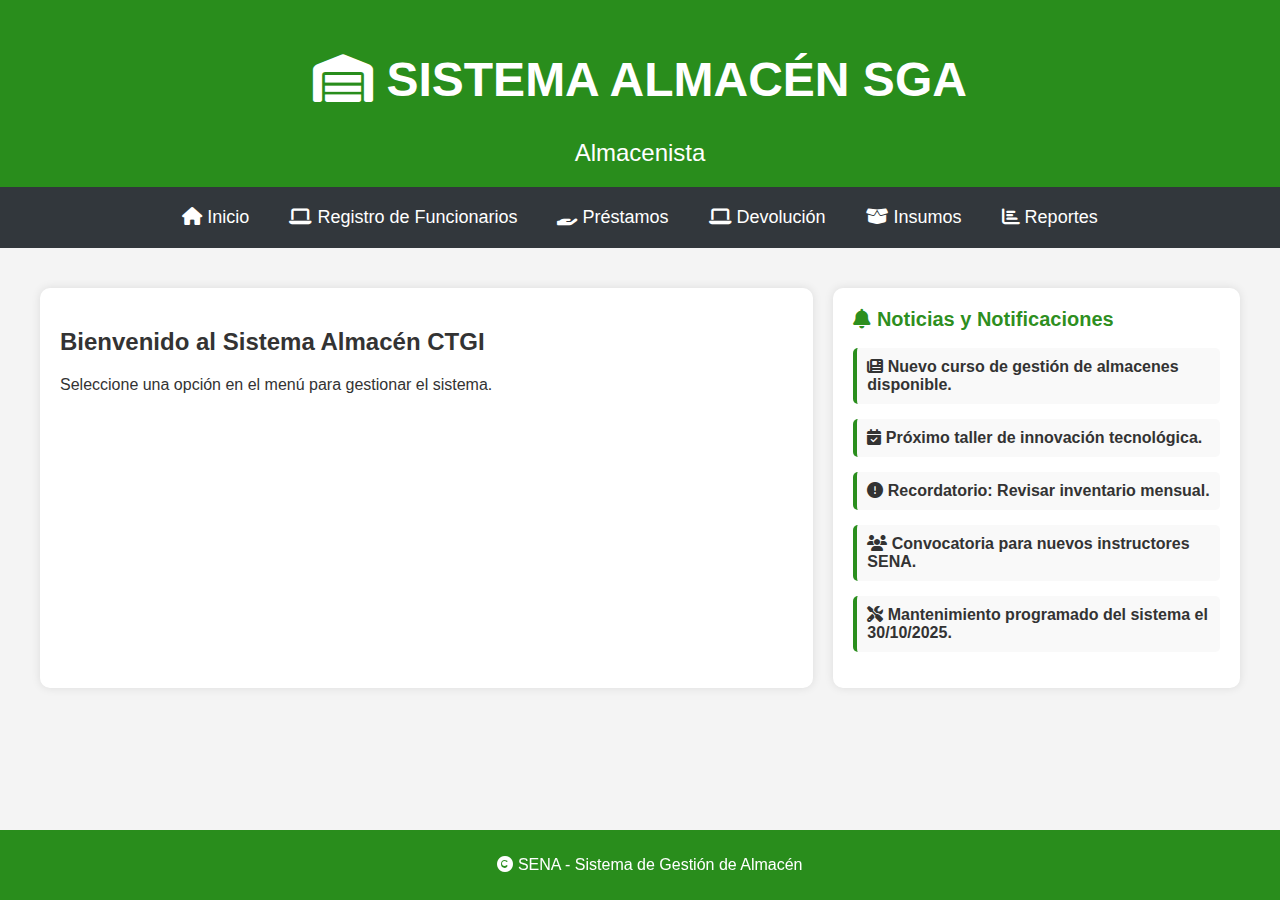
<file: index.html>
<!DOCTYPE html>
<html lang="es">
<head>
    <meta charset="UTF-8">
    <meta name="viewport" content="width=device-width, initial-scale=1.0">
    <title>Sistema Almacén SGA</title>
    <link rel="stylesheet" href="https://cdnjs.cloudflare.com/ajax/libs/font-awesome/6.4.2/css/all.min.css">
    <style>
        body {
            font-family: Arial, sans-serif;
            margin: 0;
            padding: 0;
            background-color: #f4f4f4;
            color: #333;
        }
        header {
            background: #0f8000e2;
            color: white;
            padding: 20px;
            text-align: center;
            font-size: 24px;
        }
        nav {
            display: flex;
            justify-content: center;
            background: #11171ddb;
            padding: 10px 0;
        }
        nav a {
            color: white;
            text-decoration: none;
            padding: 10px 20px;
            font-size: 18px;
            transition: 0.3s;
        }
        nav a:hover {
            background: #003366;
            border-radius: 5px;
        }
        .container {
            max-width: 1200px; /* Aumenté el ancho para acomodar dos columnas */
            margin: 40px auto;
            display: flex;
            gap: 20px;
        }
        .welcome-section {
            flex: 2;
            background: white;
            padding: 20px;
            border-radius: 10px;
            box-shadow: 0px 0px 10px rgba(0, 0, 0, 0.1);
        }
        .news-notifications {
            flex: 1;
            background: white;
            padding: 20px;
            border-radius: 10px;
            box-shadow: 0px 0px 10px rgba(0, 0, 0, 0.1);
        }
        .news-notifications h2 {
            margin-top: 0;
            font-size: 20px;
            color: #0f8000e2;
        }
        .news-notifications ul {
            list-style: none;
            padding: 0;
        }
        .news-notifications ul li {
            margin: 15px 0;
            padding: 10px;
            background: #f9f9f9;
            border-left: 4px solid #0f8000e2;
            border-radius: 5px;
        }
        .news-notifications ul li a {
            text-decoration: none;
            color: #333;
            font-weight: bold;
        }
        .news-notifications ul li a:hover {
            color: #0f8000e2;
        }
        footer {
            background: #0f8000e2;
            color: white;
            text-align: center;
            padding: 10px;
            position: fixed;
            bottom: 0;
            width: 100%;
        }
    </style>
</head>
<body>
<header>
    <h1><i class="fas fa-warehouse"></i> SISTEMA ALMACÉN SGA</h1>
    <div>
        <span>Almacenista</span>
    </div> 
</header>
<nav>
    <a href="index.html"><i class="fas fa-home"></i> Inicio</a>
    <a href="registrofuncionario.html"><i class=" fas fa-laptop"></i> Registro de Funcionarios</a>
    <a href="prestamos.html"><i class="fas fa-hand-holding"></i> Préstamos</a>
    <a href="devolucion.html"><i class="fas fa-laptop"></i> Devolución</a>
    <a href="insumos.html"><i class="fas fa-box-open"></i> Insumos</a>
    
   
    <a href="reportes.html"><i class="fas fa-chart-bar"></i> Reportes</a>
   
</nav>
<div class="container">
    <!-- Sección de bienvenida -->
    <section class="welcome-section">
        <h2>Bienvenido al Sistema Almacén CTGI</h2>
        <p>Seleccione una opción en el menú para gestionar el sistema.</p>
    </section>

    <!-- Panel de noticias y notificaciones -->
    <section class="news-notifications">
        <h2><i class="fas fa-bell"></i> Noticias y Notificaciones</h2>
        <ul>
            <li>
                <a href="#">
                    <i class="fas fa-newspaper"></i> Nuevo curso de gestión de almacenes disponible.
                </a>
            </li>
            <li>
                <a href="#">
                    <i class="fas fa-calendar-check"></i> Próximo taller de innovación tecnológica.
                </a>
            </li>
            <li>
                <a href="#">
                    <i class="fas fa-exclamation-circle"></i> Recordatorio: Revisar inventario mensual.
                </a>
            </li>
            <li>
                <a href="#">
                    <i class="fas fa-users"></i> Convocatoria para nuevos instructores SENA.
                </a>
            </li>
            <li>
                <a href="#">
                    <i class="fas fa-tools"></i> Mantenimiento programado del sistema el 30/10/2025.
                </a>
            </li>
        </ul>
    </section>
</div>
<footer>
    <p><i class="fas fa-copyright"></i> SENA - Sistema de Gestión de Almacén</p>
</footer>
</body>
</html>
</file>
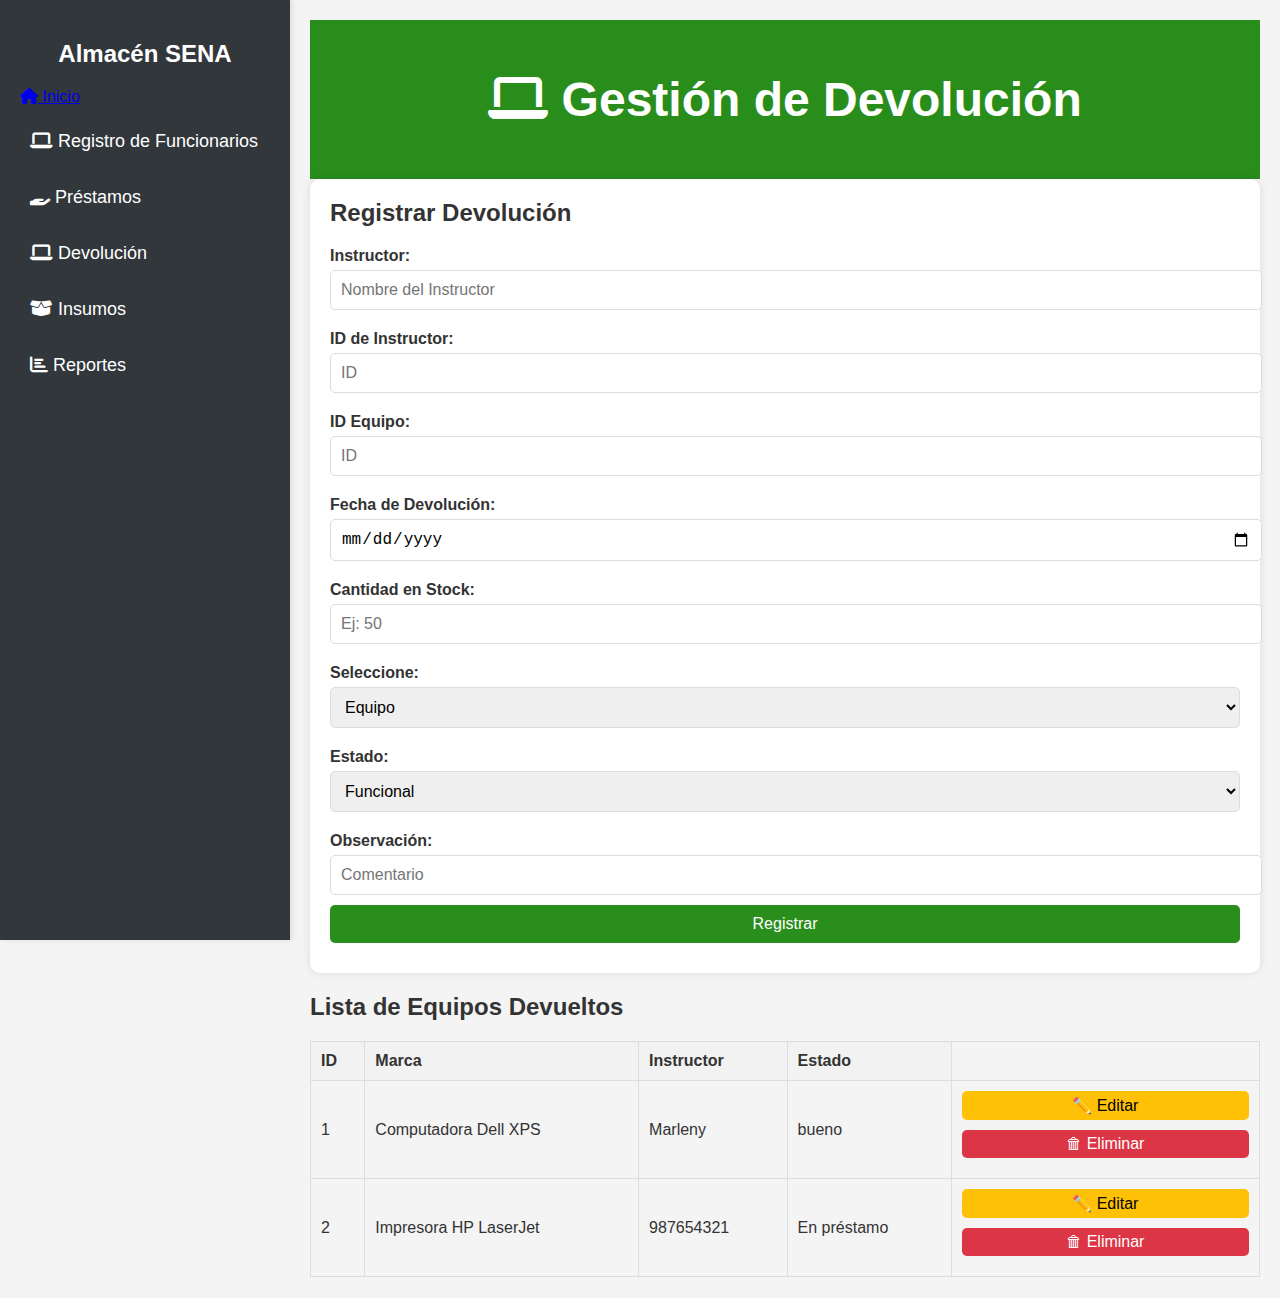
<file: devolucion.html>
<!DOCTYPE html>
<html lang="es">
<head>
    <meta charset="UTF-8">
    <meta name="viewport" content="width=device-width, initial-scale=1.0">
    <title>Gestión de devolución</title>
    <link rel="stylesheet" href="https://cdnjs.cloudflare.com/ajax/libs/font-awesome/6.4.2/css/all.min.css">
    <style>
    
        body {
            font-family: Arial, sans-serif;
            margin: 0;
            padding: 0;
            background-color: #f4f4f4;
            color: #333;
            display: flex;
        }
        header {
            background: #0f8000e2;
            color: white;
            padding: 20px;
            text-align: center;
            font-size: 24px;
        }
        nav {
            background: #11171ddb;
            padding: 20px;
            width: 250px;
            height: 100vh;
            box-shadow: 2px 0 5px rgba(0, 0, 0, 0.1);
        }
        nav h2 {
            color: white;
            text-align: center;
            margin-bottom: 20px;
        }
        nav ul {
            list-style: none;
            padding: 0;
        }
        nav ul li {
            margin: 15px 0;
        }
        nav ul li a {
            color: white;
            text-decoration: none;
            font-size: 18px;
            display: block;
            padding: 10px;
            border-radius: 5px;
            transition: 0.3s;
        }
        nav ul li a:hover {
            background: #003366;
        }
        nav ul li a.active {
            background: #003366;
        }
        .main-content {
            flex: 1;
            padding: 20px;
        }
        .prestamo-form {
            background: white;
            padding: 20px;
            border-radius: 10px;
            box-shadow: 0px 0px 10px rgba(0, 0, 0, 0.1);
            margin-bottom: 20px;
        }
        .prestamo-form h2 {
            margin-top: 0;
        }
        label {
            display: block;
            margin: 10px 0 5px;
            font-weight: bold;
        }
        input, select, button {
            width: 100%;
            padding: 10px;
            margin-bottom: 10px;
            border: 1px solid #ddd;
            border-radius: 5px;
            font-size: 16px;
        }
        button {
            background: #0f8000e2;
            color: white;
            border: none;
            cursor: pointer;
            transition: 0.3s;
        }
        button:hover {
            background: #0a5a00;
        }
        table {
            width: 100%;
            border-collapse: collapse;
            margin-top: 20px;
        }
        table, th, td {
            border: 1px solid #ddd;
        }
        th, td {
            padding: 10px;
            text-align: left;
        }
        th {
            background-color: #f2f2f2;
        }
        button.edit {
            background-color: #ffc107;
            color: #000;
        }
        button.delete {
            background-color: #dc3545;
            color: #fff;
        }
        button.edit, button.delete {
            padding: 5px 10px;
            border: none;
            border-radius: 5px;
            cursor: pointer;
            transition: 0.3s;
        }
        button.edit:hover, button.delete:hover {
            opacity: 0.8;
        }
    </style>
</head>

<body>

    <!-- Sidebar -->
    <nav>
        <h2>Almacén SENA</h2>
        <ul>
        </li> <a href="index.html"><i class="fas fa-home"></i> Inicio</a></li>
        <li> <a href="registrofuncionario.html"><i class=" fas fa-laptop"></i> Registro de Funcionarios</a></li>
        <li><a href="prestamos.html"><i class="fas fa-hand-holding"></i> Préstamos</a></li>
        <li><a href="devolucion.html"><i class="fas fa-laptop"></i> Devolución</a></li>
        <li><a href="insumos.html"><i class="fas fa-box-open"></i> Insumos</a></li>
        <li><a href="reportes.html"><i class="fas fa-chart-bar"></i> Reportes</a></li>
     </ul>
    </nav>

    <!-- Contenido principal -->
    <main class="main-content">
        <header>
            <h1><i class="fas fa-laptop"></i> Gestión de Devolución</h1>
        </header>

        <!-- Formulario para registrar equipos -->

    
            <!-- Formulario para registrar préstamos -->
            <section class="prestamo-form">
                <h2>Registrar Devolución</h2>
                <form>
                    <label for="usuario">Instructor:</label>
                    <input type="text" id="usuario" placeholder="Nombre del Instructor">
                    <label for="equipo">ID de Instructor:</label>
                    <input type="text" id="equipo" placeholder="ID ">
    
                    <label for="equipo">ID Equipo:</label>
                    <input type="text" id="equipo" placeholder="ID ">
    
                   
    
                    <label for="fecha_prestamo">Fecha de Devolución:</label>
                    <input type="date" id="fecha_devolucion">
    
                    <label for="cantidad">Cantidad en Stock:</label>
                    <input type="number" id="cantidad" placeholder="Ej: 50">

                    <label for="Seleccione">Seleccione:</label>
                    <select id="estado">
                        <option>Equipo</option>
                        <option>Material</option>
                    </select>
    
                    <label for="Estado">Estado:</label>
                    <select id="Estado">
                    <option>Funcional</option>
                    <option>No funcional</option>
                        
                </select>
             
                    
    
                    <label for="codigo_barras">Observación:</label>
                    <input type="text" id="codigo_barras" placeholder="Comentario">
    
                    <button type="submit">Registrar </button>
                </form>
        </section>

        <!-- Lista de equipos -->
        <section class="equipment-list">
            <h2>Lista de Equipos Devueltos</h2>
            <table>
                <thead>
                    <tr>
                        <th>ID</th>
                        <th>Marca</th>
                        <th>Instructor</th>
                        <th>Estado</th>
                       
                    </tr>
                </thead>
                <tbody>
                    <tr>
                        <td>1</td>
                        <td>Computadora Dell XPS</td>
                        <td>Marleny</td>
                        <td>bueno</td>
                        <td>
                            <button class="edit">✏️ Editar</button>
                            <button class="delete">🗑 Eliminar</button>
                        </td>
                    </tr>
                    <tr>
                        <td>2</td>
                        <td>Impresora HP LaserJet</td>
                        <td>987654321</td>
                        <td>En préstamo</td>
                        <td>
                            <button class="edit">✏️ Editar</button>
                            <button class="delete">🗑 Eliminar</button>
                        </td>
                    </tr>
                </tbody>
            </table>
        </section>
    </main>

</body>
</html>
</file>
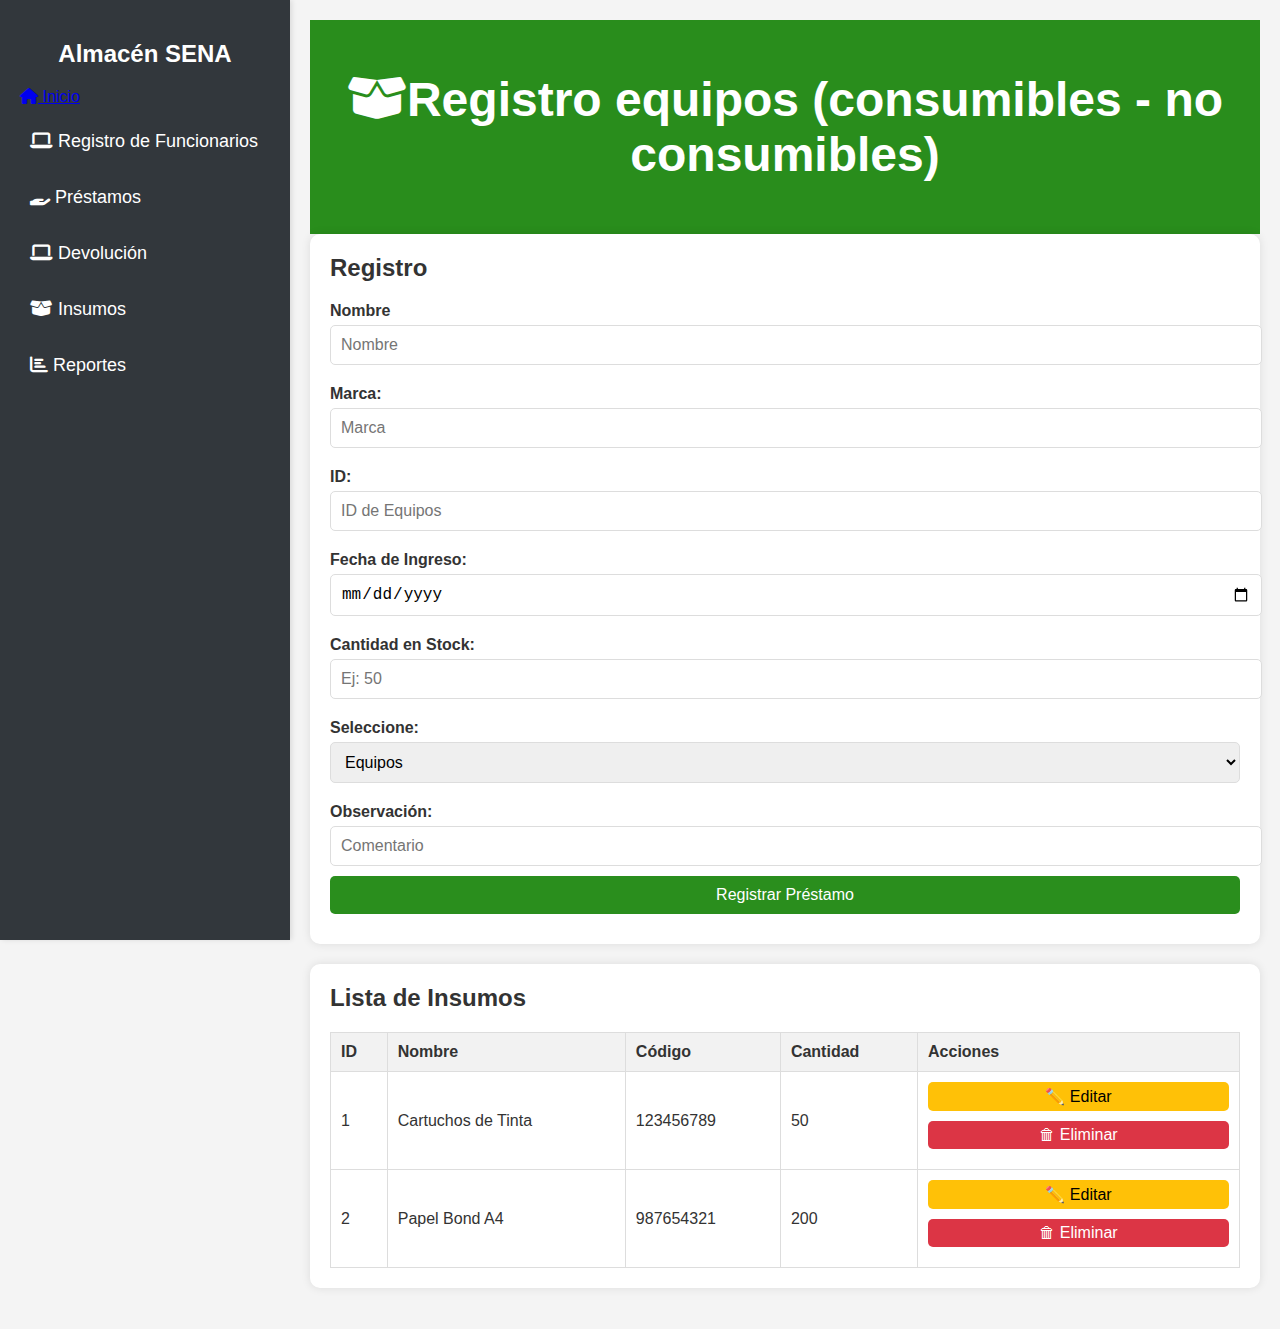
<file: insumos.html>
<!DOCTYPE html>
<html lang="es">
<head>
    <meta charset="UTF-8">
    <meta name="viewport" content="width=device-width, initial-scale=1.0">
    <title>Gestión de Consumibles</title>
    <link rel="stylesheet" href="https://cdnjs.cloudflare.com/ajax/libs/font-awesome/6.4.2/css/all.min.css">
    <style>
        body {
            font-family: Arial, sans-serif;
            margin: 0;
            padding: 0;
            background-color: #f4f4f4;
            color: #333;
            display: flex;
        }
        header {
            background: #0f8000e2;
            color: white;
            padding: 20px;
            text-align: center;
            font-size: 24px;
        }
        nav {
            background: #11171ddb;
            padding: 20px;
            width: 250px;
            height: 100vh;
            box-shadow: 2px 0 5px rgba(0, 0, 0, 0.1);
        }
        nav h2 {
            color: white;
            text-align: center;
            margin-bottom: 20px;
        }
        nav ul {
            list-style: none;
            padding: 0;
        }
        nav ul li {
            margin: 15px 0;
        }
        nav ul li a {
            color: white;
            text-decoration: none;
            font-size: 18px;
            display: block;
            padding: 10px;
            border-radius: 5px;
            transition: 0.3s;
        }
        nav ul li a:hover {
            background: #003366;
        }
        nav ul li a.active {
            background: #003366;
        }
        .main-content {
            flex: 1;
            padding: 20px;
        }
        .insumos-form, .insumos-list {
            background: white;
            padding: 20px;
            border-radius: 10px;
            box-shadow: 0px 0px 10px rgba(0, 0, 0, 0.1);
            margin-bottom: 20px;
        }
        .insumos-form h2, .insumos-list h2 {
            margin-top: 0;
        }
        label {
            display: block;
            margin: 10px 0 5px;
            font-weight: bold;
        }
        input, select, button {
            width: 100%;
            padding: 10px;
            margin-bottom: 10px;
            border: 1px solid #ddd;
            border-radius: 5px;
            font-size: 16px;
        }
        button {
            background: #0f8000e2;
            color: white;
            border: none;
            cursor: pointer;
            transition: 0.3s;
        }
        button:hover {
            background: #0a5a00;
        }
        table {
            width: 100%;
            border-collapse: collapse;
            margin-top: 20px;
        }
        table, th, td {
            border: 1px solid #ddd;
        }
        th, td {
            padding: 10px;
            text-align: left;
        }
        th {
            background-color: #f2f2f2;
        }
        button.edit {
            background-color: #ffc107;
            color: #000;
        }
        button.delete {
            background-color: #dc3545;
            color: #fff;
        }
        button.edit, button.delete {
            padding: 5px 10px;
            border: none;
            border-radius: 5px;
            cursor: pointer;
            transition: 0.3s;
        }
        button.edit:hover, button.delete:hover {
            opacity: 0.8;
        }
    </style>
</head>
<body>

    <!-- Sidebar -->
    <nav>
        <h2>Almacén SENA</h2>
        <ul>
        </li> <a href="index.html"><i class="fas fa-home"></i> Inicio</a></li>
        <li> <a href="registrofuncionario.html"><i class=" fas fa-laptop"></i> Registro de Funcionarios</a></li>
        <li><a href="prestamos.html"><i class="fas fa-hand-holding"></i> Préstamos</a></li>
        <li><a href="devolucion.html"><i class="fas fa-laptop"></i> Devolución</a></li>
        <li><a href="insumos.html"><i class="fas fa-box-open"></i> Insumos</a></li>
        <li><a href="reportes.html"><i class="fas fa-chart-bar"></i> Reportes</a></li>
     </ul>
    </nav>

    <!-- Contenido principal -->
    <main class="main-content">
        <header>
            <h1><i class="fas fa-box-open"></i>Registro equipos (consumibles - no consumibles)</h1>
        </header>

        <!-- Formulario para registrar insumos -->
        <section class="insumos-form">
            <h2>Registro</h2>
            
            <form>
                <label for="usuario">Nombre</label>
                <input type="text" id="usuario" placeholder="Nombre">
                <label for="equipo">Marca:</label>
                <input type="text" id="equipo" placeholder="Marca">

                <label for="equipo">ID:</label>
                <input type="text" id="equipo" placeholder="ID de Equipos">

                <label for="fecha_prestamo">Fecha de Ingreso:</label>
                <input type="date" id="fecha_prestamo">

          

                <label for="cantidad">Cantidad en Stock:</label>
                <input type="number" id="cantidad" placeholder="Ej: 50">

                <label for="estado">Seleccione:</label>
                <select id="estado">
                    <option>Equipos</option>
                    <option>Materiales</option>
                    <option>No consumibles</option>
         
                </select>

                <label for="codigo_barras">Observación:</label>
                <input type="text" id="codigo_barras" placeholder="Comentario">

                <button type="submit">Registrar Préstamo</button>
            </form>
        </section>

        <!-- Lista de insumos -->
        <section class="insumos-list">
            <h2>Lista de Insumos</h2>
            <table>
                <thead>
                    <tr>
                        <th>ID</th>
                        <th>Nombre</th>
                        <th>Código</th>
                        <th>Cantidad</th>
                        <th>Acciones</th>
                    </tr>
                </thead>
                <tbody>
                    <tr>
                        <td>1</td>
                        <td>Cartuchos de Tinta</td>
                        <td>123456789</td>
                        <td>50</td>
                        <td>
                            <button class="edit">✏️ Editar</button>
                            <button class="delete">🗑 Eliminar</button>
                        </td>
                    </tr>
                    <tr>
                        <td>2</td>
                        <td>Papel Bond A4</td>
                        <td>987654321</td>
                        <td>200</td>
                        <td>
                            <button class="edit">✏️ Editar</button>
                            <button class="delete">🗑 Eliminar</button>
                        </td>
                    </tr>
                </tbody>
            </table>
        </section>
    </main>

</body>
</html>
</file>
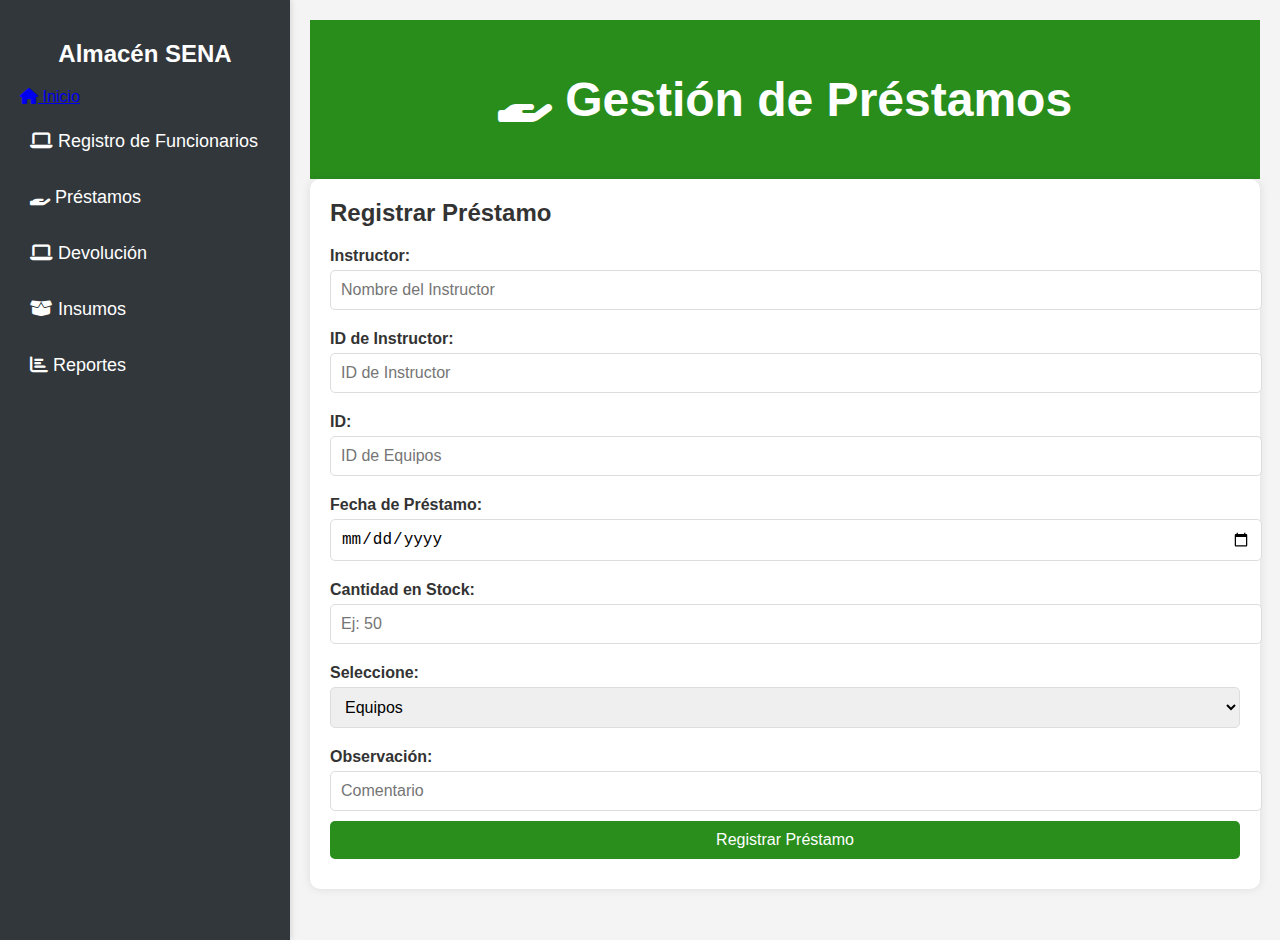
<file: prestamos.html>
<!DOCTYPE html>
<html lang="es">
<head>
    <meta charset="UTF-8">
    <meta name="viewport" content="width=device-width, initial-scale=1.0">
    <title>Gestión de Préstamos</title>
    <link rel="stylesheet" href="https://cdnjs.cloudflare.com/ajax/libs/font-awesome/6.4.2/css/all.min.css">
    <style>
        body {
            font-family: Arial, sans-serif;
            margin: 0;
            padding: 0;
            background-color: #f4f4f4;
            color: #333;
            display: flex;
        }
        header {
            background: #0f8000e2;
            color: white;
            padding: 20px;
            text-align: center;
            font-size: 24px;
        }
        nav {
            background: #11171ddb;
            padding: 20px;
            width: 250px;
            height: 100vh;
            box-shadow: 2px 0 5px rgba(0, 0, 0, 0.1);
        }
        nav h2 {
            color: white;
            text-align: center;
            margin-bottom: 20px;
        }
        nav ul {
            list-style: none;
            padding: 0;
        }
        nav ul li {
            margin: 15px 0;
        }
        nav ul li a {
            color: white;
            text-decoration: none;
            font-size: 18px;
            display: block;
            padding: 10px;
            border-radius: 5px;
            transition: 0.3s;
        }
        nav ul li a:hover {
            background: #003366;
        }
        nav ul li a.active {
            background: #003366;
        }
        .main-content {
            flex: 1;
            padding: 20px;
        }
        .prestamo-form {
            background: white;
            padding: 20px;
            border-radius: 10px;
            box-shadow: 0px 0px 10px rgba(0, 0, 0, 0.1);
            margin-bottom: 20px;
        }
        .prestamo-form h2 {
            margin-top: 0;
        }
        label {
            display: block;
            margin: 10px 0 5px;
            font-weight: bold;
        }
        input, select, button {
            width: 100%;
            padding: 10px;
            margin-bottom: 10px;
            border: 1px solid #ddd;
            border-radius: 5px;
            font-size: 16px;
        }
        button {
            background: #0f8000e2;
            color: white;
            border: none;
            cursor: pointer;
            transition: 0.3s;
        }
        button:hover {
            background: #0a5a00;
        }
    </style>
</head>
<body>

    <!-- Sidebar -->
    <nav>
        <h2>Almacén SENA</h2>
        <ul>
           </li> <a href="index.html"><i class="fas fa-home"></i> Inicio</a></li>
           <li> <a href="registrofuncionario.html"><i class=" fas fa-laptop"></i> Registro de Funcionarios</a></li>
           <li><a href="prestamos.html"><i class="fas fa-hand-holding"></i> Préstamos</a></li>
           <li><a href="devolucion.html"><i class="fas fa-laptop"></i> Devolución</a></li>
           <li><a href="insumos.html"><i class="fas fa-box-open"></i> Insumos</a></li>
           <li><a href="reportes.html"><i class="fas fa-chart-bar"></i> Reportes</a></li>
        </ul>
    </nav>

    <!-- Contenido principal -->
    <main class="main-content">
        <header>
            <h1><i class="fas fa-hand-holding"></i> Gestión de Préstamos </h1>
        </header>

        <!-- Formulario para registrar préstamos -->
        <section class="prestamo-form">
            <h2>Registrar Préstamo</h2>
            <form>
                <label for="usuario">Instructor:</label>
                <input type="text" id="usuario" placeholder="Nombre del Instructor">
                <label for="equipo">ID de Instructor:</label>
                <input type="text" id="equipo" placeholder="ID de Instructor">

                <label for="equipo">ID:</label>
                <input type="text" id="equipo" placeholder="ID de Equipos">

                <label for="fecha_prestamo">Fecha de Préstamo:</label>
                <input type="date" id="fecha_prestamo">

            
                <label for="cantidad">Cantidad en Stock:</label>
                <input type="number" id="cantidad" placeholder="Ej: 50">

                <label for="Seleccione">Seleccione:</label>
                <select id="Seleccione">
                    <option>Equipos</option>
                    <option>Consumibles</option>
                    <option>No consumibles</option>
         
                </select>

                <label for="codigo_barras">Observación:</label>
                <input type="text" id="codigo_barras" placeholder="Comentario">

                <button type="submit">Registrar Préstamo</button>
            </form>
        </section>
    </main>

</body>
</html>
</file>
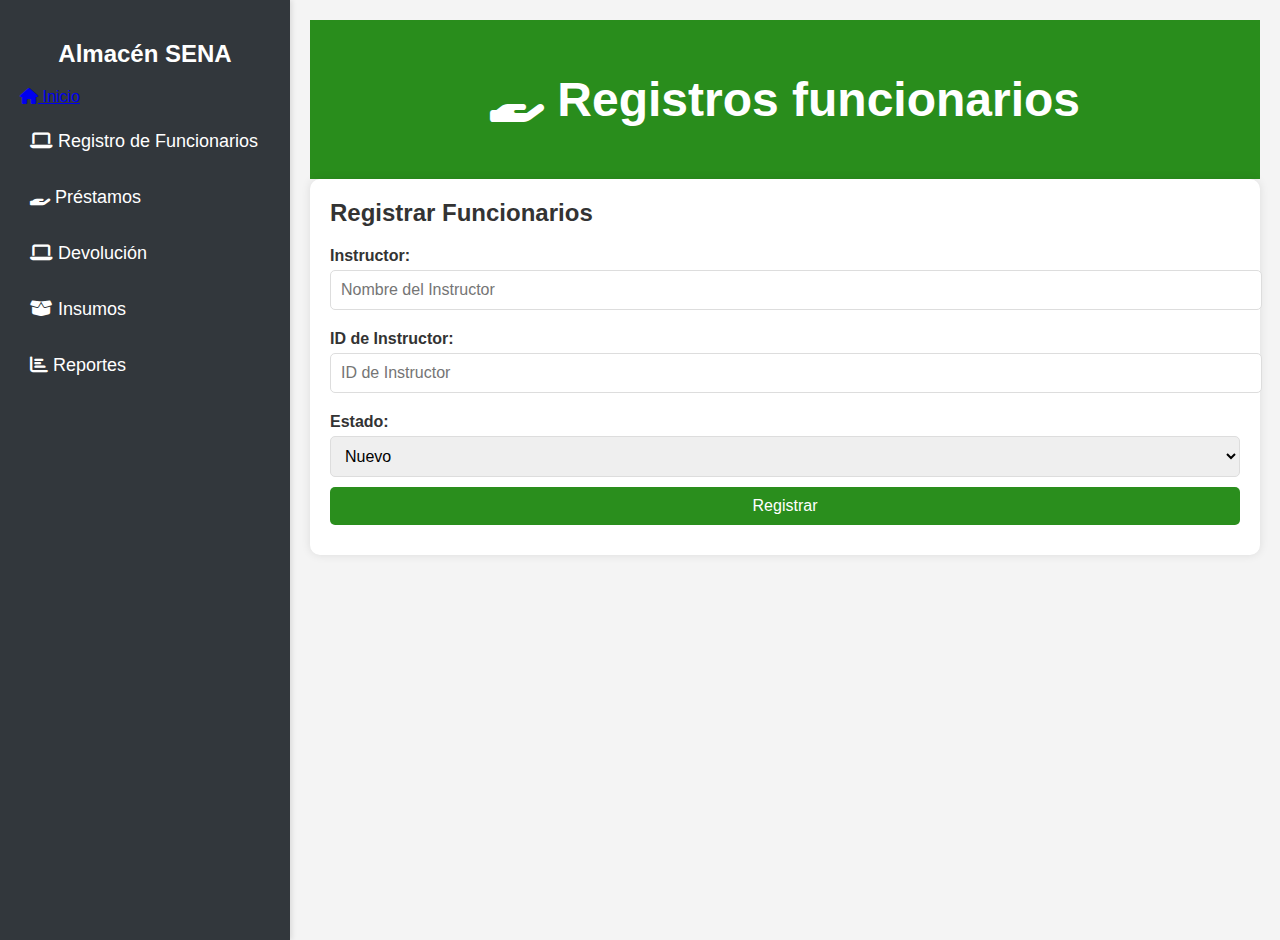
<file: registrofuncionario.html>
<!DOCTYPE html>
<html lang="es">
<head>
    <meta charset="UTF-8">
    <meta name="viewport" content="width=device-width, initial-scale=1.0">
    <title>Registro funcionarios</title>
    <link rel="stylesheet" href="https://cdnjs.cloudflare.com/ajax/libs/font-awesome/6.4.2/css/all.min.css">
    <style>
        body {
            font-family: Arial, sans-serif;
            margin: 0;
            padding: 0;
            background-color: #f4f4f4;
            color: #333;
            display: flex;
        }
        header {
            background: #0f8000e2;
            color: white;
            padding: 20px;
            text-align: center;
            font-size: 24px;
        }
        nav {
            background: #11171ddb;
            padding: 20px;
            width: 250px;
            height: 100vh;
            box-shadow: 2px 0 5px rgba(0, 0, 0, 0.1);
        }
        nav h2 {
            color: white;
            text-align: center;
            margin-bottom: 20px;
        }
        nav ul {
            list-style: none;
            padding: 0;
        }
        nav ul li {
            margin: 15px 0;
        }
        nav ul li a {
            color: white;
            text-decoration: none;
            font-size: 18px;
            display: block;
            padding: 10px;
            border-radius: 5px;
            transition: 0.3s;
        }
        nav ul li a:hover {
            background: #003366;
        }
        nav ul li a.active {
            background: #003366;
        }
        .main-content {
            flex: 1;
            padding: 20px;
        }
        .prestamo-form {
            background: white;
            padding: 20px;
            border-radius: 10px;
            box-shadow: 0px 0px 10px rgba(0, 0, 0, 0.1);
            margin-bottom: 20px;
        }
        .prestamo-form h2 {
            margin-top: 0;
        }
        label {
            display: block;
            margin: 10px 0 5px;
            font-weight: bold;
        }
        input, select, button {
            width: 100%;
            padding: 10px;
            margin-bottom: 10px;
            border: 1px solid #ddd;
            border-radius: 5px;
            font-size: 16px;
        }
        button {
            background: #0f8000e2;
            color: white;
            border: none;
            cursor: pointer;
            transition: 0.3s;
        }
        button:hover {
            background: #0a5a00;
        }
    </style>
</head>
<body>

    <!-- Sidebar -->
    <nav>
        <h2>Almacén SENA</h2>
        <ul>
        </li> <a href="index.html"><i class="fas fa-home"></i> Inicio</a></li>
        <li> <a href="registrofuncionario.html"><i class=" fas fa-laptop"></i> Registro de Funcionarios</a></li>
        <li><a href="prestamos.html"><i class="fas fa-hand-holding"></i> Préstamos</a></li>
        <li><a href="devolucion.html"><i class="fas fa-laptop"></i> Devolución</a></li>
        <li><a href="insumos.html"><i class="fas fa-box-open"></i> Insumos</a></li>
        <li><a href="reportes.html"><i class="fas fa-chart-bar"></i> Reportes</a></li>
     </ul>
    </nav>

    <!-- Contenido principal -->
    <main class="main-content">
        <header>
            <h1><i class="fas fa-hand-holding">  </i> Registros funcionarios</h1>
        </header>

        <!-- Formulario para registrar préstamos -->
        <section class="prestamo-form">
            <h2>Registrar Funcionarios</h2>
            <form>
                <label for="usuario">Instructor:</label>
                <input type="text" id="usuario" placeholder="Nombre del Instructor">
                <label for="equipo">ID de Instructor:</label>
                <input type="text" id="equipo" placeholder="ID de Instructor">

                

              

                <label for="estado">Estado:</label>
                <select id="estado">
                    <option>Nuevo</option>
                    <option>Modificar</option>
                    <option>Eliminar</option>
         
                </select>

               

                <button type="submit">Registrar</button>
            </form>
        </section>
    </main>

</body>
</html>
</file>
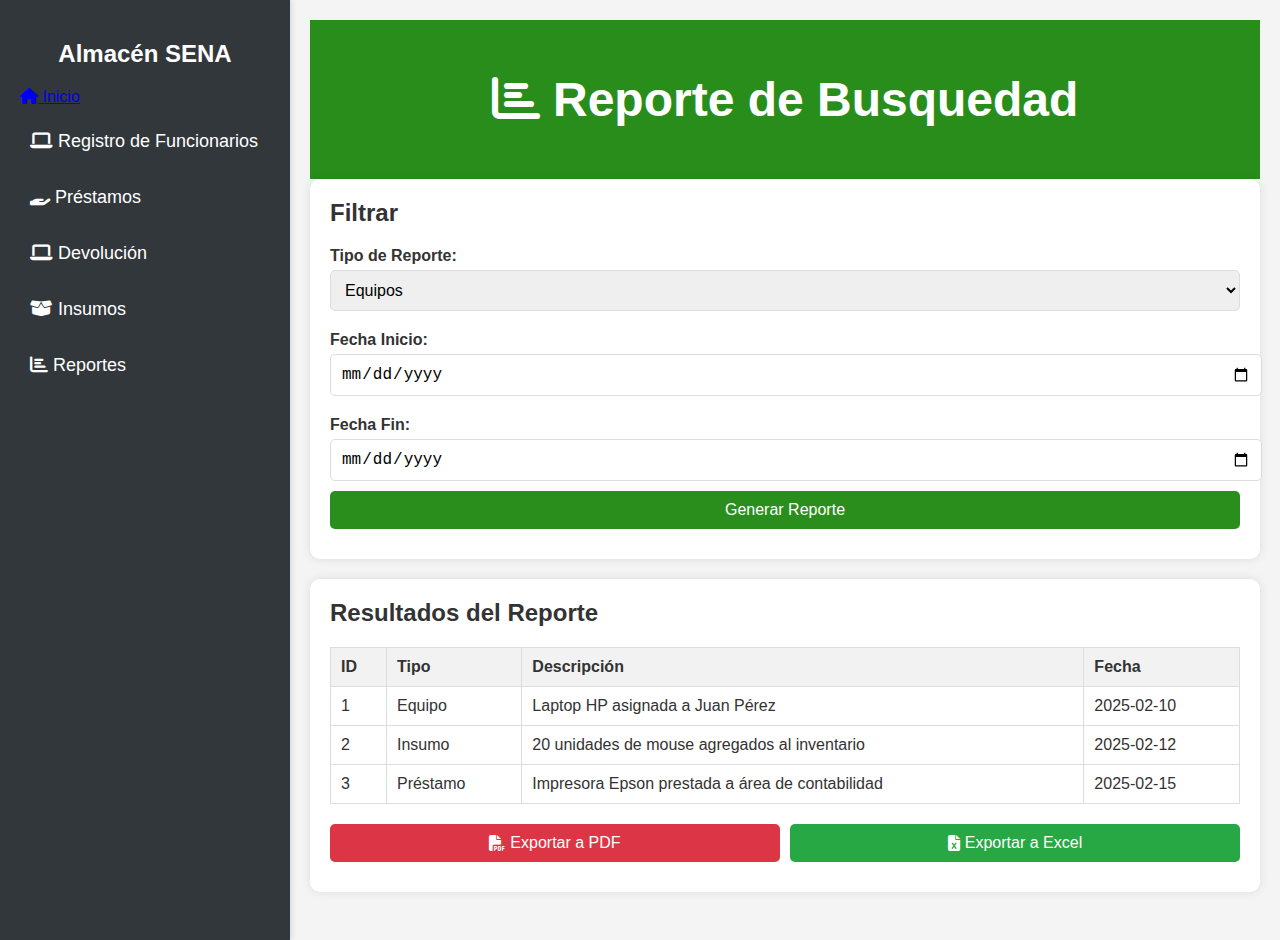
<file: reportes.html>
<!DOCTYPE html>
<html lang="es">
<head>
    <meta charset="UTF-8">
    <meta name="viewport" content="width=device-width, initial-scale=1.0">
    <title>Reportes y Exportación</title>
    <link rel="stylesheet" href="https://cdnjs.cloudflare.com/ajax/libs/font-awesome/6.4.2/css/all.min.css">
    <style>
        body {
            font-family: Arial, sans-serif;
            margin: 0;
            padding: 0;
            background-color: #f4f4f4;
            color: #333;
            display: flex;
        }
        header {
            background: #0f8000e2;
            color: white;
            padding: 20px;
            text-align: center;
            font-size: 24px;
        }
        nav {
            background: #11171ddb;
            padding: 20px;
            width: 250px;
            height: 100vh;
            box-shadow: 2px 0 5px rgba(0, 0, 0, 0.1);
        }
        nav h2 {
            color: white;
            text-align: center;
            margin-bottom: 20px;
        }
        nav ul {
            list-style: none;
            padding: 0;
        }
        nav ul li {
            margin: 15px 0;
        }
        nav ul li a {
            color: white;
            text-decoration: none;
            font-size: 18px;
            display: block;
            padding: 10px;
            border-radius: 5px;
            transition: 0.3s;
        }
        nav ul li a:hover {
            background: #003366;
        }
        nav ul li a.active {
            background: #003366;
        }
        .main-content {
            flex: 1;
            padding: 20px;
        }
        .report-filters, .report-list {
            background: white;
            padding: 20px;
            border-radius: 10px;
            box-shadow: 0px 0px 10px rgba(0, 0, 0, 0.1);
            margin-bottom: 20px;
        }
        .report-filters h2, .report-list h2 {
            margin-top: 0;
        }
        label {
            display: block;
            margin: 10px 0 5px;
            font-weight: bold;
        }
        input, select, button {
            width: 100%;
            padding: 10px;
            margin-bottom: 10px;
            border: 1px solid #ddd;
            border-radius: 5px;
            font-size: 16px;
        }
        button {
            background: #0f8000e2;
            color: white;
            border: none;
            cursor: pointer;
            transition: 0.3s;
        }
        button:hover {
            background: #0a5a00;
        }
        table {
            width: 100%;
            border-collapse: collapse;
            margin-top: 20px;
        }
        table, th, td {
            border: 1px solid #ddd;
        }
        th, td {
            padding: 10px;
            text-align: left;
        }
        th {
            background-color: #f2f2f2;
        }
        .export-buttons {
            margin-top: 20px;
            display: flex;
            gap: 10px;
        }
        .export-buttons button {
            flex: 1;
            padding: 10px;
            font-size: 16px;
            display: flex;
            align-items: center;
            justify-content: center;
            gap: 5px;
        }
        .btn-pdf {
            background: #dc3545;
        }
        .btn-excel {
            background: #28a745;
        }
    </style>
</head>
<body>

    <!-- Sidebar -->
    <nav>
        <h2>Almacén SENA</h2>
        <ul>
            <ul>
            </li> <a href="index.html"><i class="fas fa-home"></i> Inicio</a></li>
            <li> <a href="registrofuncionario.html"><i class=" fas fa-laptop"></i> Registro de Funcionarios</a></li>
            <li><a href="prestamos.html"><i class="fas fa-hand-holding"></i> Préstamos</a></li>
            <li><a href="devolucion.html"><i class="fas fa-laptop"></i> Devolución</a></li>
            <li><a href="insumos.html"><i class="fas fa-box-open"></i> Insumos</a></li>
            <li><a href="reportes.html"><i class="fas fa-chart-bar"></i> Reportes</a></li>
         </ul>
    </nav>

    <!-- Contenido principal -->
    <main class="main-content">
        <header>
            <h1><i class="fas fa-chart-bar"></i> Reporte de Busquedad</h1>
        </header>

        <!-- Filtros de reportes -->
        <section class="report-filters">
            <h2>Filtrar </h2>
            <form>
                <label for="tipo-reporte">Tipo de Reporte:</label>
                <select id="tipo-reporte">
                    <option value="equipos">Equipos</option>
                    <option value="insumos">Materiales Consumibles</option>
                    <option value="prestamos">Materiales No Consumibles</option>
                </select>

                <label for="fecha-inicio">Fecha Inicio:</label>
                <input type="date" id="fecha-inicio">

                <label for="fecha-fin">Fecha Fin:</label>
                <input type="date" id="fecha-fin">

                <button type="submit">Generar Reporte</button>
            </form>
        </section>

        <!-- Lista de reportes -->
        <section class="report-list">
            <h2>Resultados del Reporte</h2>
            <table>
                <thead>
                    <tr>
                        <th>ID</th>
                        <th>Tipo</th>
                        <th>Descripción</th>
                        <th>Fecha</th>
                    </tr>
                </thead>
                <tbody>
                    <tr>
                        <td>1</td>
                        <td>Equipo</td>
                        <td>Laptop HP asignada a Juan Pérez</td>
                        <td>2025-02-10</td>
                    </tr>
                    <tr>
                        <td>2</td>
                        <td>Insumo</td>
                        <td>20 unidades de mouse agregados al inventario</td>
                        <td>2025-02-12</td>
                    </tr>
                    <tr>
                        <td>3</td>
                        <td>Préstamo</td>
                        <td>Impresora Epson prestada a área de contabilidad</td>
                        <td>2025-02-15</td>
                    </tr>
                </tbody>
            </table>

            <!-- Botones de exportación -->
            <div class="export-buttons">
                <button class="btn-pdf"><i class="fas fa-file-pdf"></i> Exportar a PDF</button>
                <button class="btn-excel"><i class="fas fa-file-excel"></i> Exportar a Excel</button>
            </div>
        </section>
    </main>

</body>
</html>
</file>
